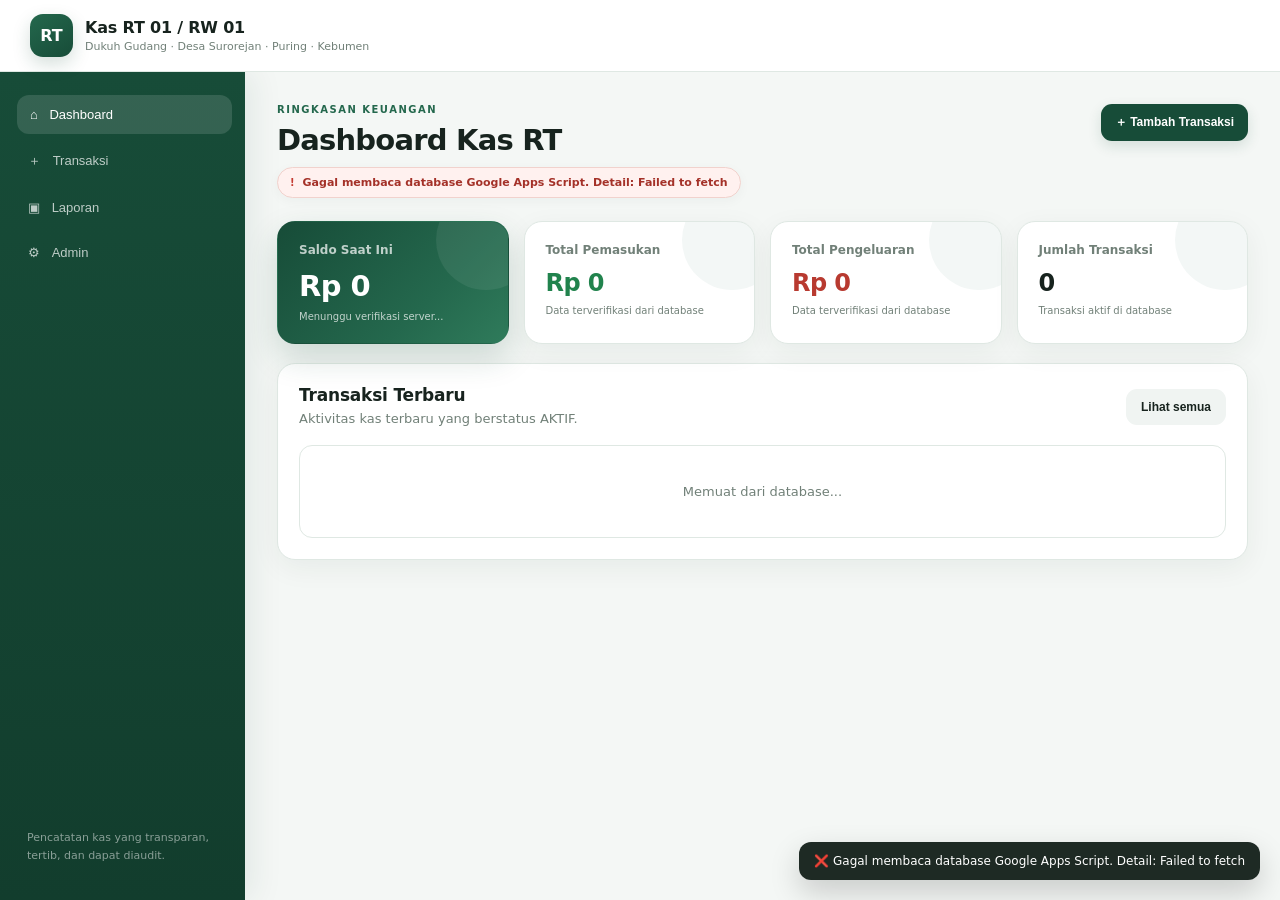
<file: index.html>
<!doctype html>
<html lang="id">
<head>
  <meta charset="UTF-8">
  <meta name="viewport" content="width=device-width, initial-scale=1.0">
  <meta name="description" content="Aplikasi Kas RT 01 RW 01 Dukuh Gudang, Desa Surorejan, Kecamatan Puring, Kabupaten Kebumen.">
  <title>Kas RT 01 / RW 01</title>
  <link rel="stylesheet" href="css/style.css?v=7">
</head>
<body>
<div id="app">
<header class="topbar"><div class="brand"><div class="brand-mark">RT</div><div><div class="brand-title">Kas RT 01 / RW 01</div><div class="brand-subtitle">Dukuh Gudang · Desa Surorejan · Puring · Kebumen</div></div></div><button class="menu-btn" id="menuBtn" aria-label="Buka menu">☰</button></header>
<aside class="sidebar" id="sidebar"><nav><button class="nav-item active" data-page="dashboard">⌂ <span>Dashboard</span></button><button class="nav-item" data-page="transactions">＋ <span>Transaksi</span></button><button class="nav-item" data-page="reports">▣ <span>Laporan</span></button><button class="nav-item" data-page="admin">⚙ <span>Admin</span></button></nav><div class="sidebar-footer">Pencatatan kas yang transparan, tertib, dan dapat diaudit.</div></aside>
<main class="main">
<section class="page active" id="page-dashboard"><div class="page-head"><div><p class="eyebrow">RINGKASAN KEUANGAN</p><h1>Dashboard Kas RT</h1><p class="connection-pill" id="connectionStatus"><span class="status-icon">!</span><span class="status-text">Memeriksa database...</span></p></div><button class="btn primary" data-go="transactions">＋ Tambah Transaksi</button></div>
<div class="cards"><article class="card balance"><span>Saldo Saat Ini</span><strong id="saldo">Rp 0</strong><small id="saldoMeta">Menunggu verifikasi server...</small></article><article class="card"><span>Total Pemasukan</span><strong class="income" id="pemasukan">Rp 0</strong><small>Data terverifikasi dari database</small></article><article class="card"><span>Total Pengeluaran</span><strong class="expense" id="pengeluaran">Rp 0</strong><small>Data terverifikasi dari database</small></article><article class="card"><span>Jumlah Transaksi</span><strong id="jumlahTransaksi">0</strong><small>Transaksi aktif di database</small></article></div>
<div class="panel"><div class="panel-head"><div><h2>Transaksi Terbaru</h2><p class="muted">Aktivitas kas terbaru yang berstatus AKTIF.</p></div><button class="btn ghost" data-go="transactions">Lihat semua</button></div><div class="table-wrap" id="recentTable"><div class="empty">Memuat dari database...</div></div></div></section>
<section class="page" id="page-transactions"><div class="page-head"><div><p class="eyebrow">BUKU KAS</p><h1>Transaksi</h1><p class="muted">Catat pemasukan dan pengeluaran. Data dianggap tersimpan hanya setelah diverifikasi kembali dari server.</p></div></div><div class="grid-2"><div class="panel"><div class="panel-head"><div><h2>Tambah Transaksi</h2><p class="muted">Database adalah sumber kebenaran utama.</p></div></div><form id="transactionForm" class="form"><div class="segmented"><button type="button" class="segment active" data-type="Pemasukan">↑ Pemasukan</button><button type="button" class="segment" data-type="Pengeluaran">↓ Pengeluaran</button></div><div class="form-grid"><label>Tanggal<input type="date" id="tanggal" required></label><label>Waktu<input type="time" id="waktu" required></label><label>Nominal<input type="number" id="nominal" min="1" step="1" placeholder="500000" required></label><label>Kategori<select id="kategori" required><option value="">Pilih kategori</option></select></label><label class="full">Keterangan<input type="text" id="keterangan" maxlength="200" placeholder="Contoh: Iuran kas bulan Agustus" required></label><label class="full">Catatan<textarea id="catatan" rows="3" placeholder="Opsional"></textarea></label><label class="full">Bukti transaksi<input type="file" id="bukti" accept="image/*,application/pdf"><small id="uploadStatus"></small></label></div><div class="form-actions"><button class="btn ghost" type="reset">Reset</button><button class="btn primary" type="submit" id="saveBtn">💾 Simpan ke Database</button></div></form></div><div class="panel info-panel"><h2>Prinsip pencatatan</h2><ul><li>Setiap transaksi memiliki ID unik.</li><li>Saldo dihitung server dari saldo awal + pemasukan AKTIF − pengeluaran AKTIF.</li><li>Browser tidak menjadi sumber saldo.</li><li>Edit tidak menghapus histori.</li><li>Pembatalan menjadi DIBATALKAN dan tetap tercatat.</li><li>Perubahan admin masuk audit log.</li></ul></div></div><div class="panel table-panel"><div class="panel-head"><div><h2>Riwayat Transaksi</h2><p class="muted">Data dimuat ulang langsung dari database.</p></div></div><div class="filters"><input id="search" placeholder="Cari ID, kategori, keterangan..."><select id="filterJenis"><option value="">Semua jenis</option><option>Pemasukan</option><option>Pengeluaran</option></select><input type="date" id="filterStart"><input type="date" id="filterEnd"></div><div class="table-wrap" id="transactionTable"><div class="empty">Memuat dari database...</div></div></div></section>
<section class="page" id="page-reports"><div class="page-head"><div><p class="eyebrow">PELAPORAN</p><h1>Laporan Keuangan</h1><p class="muted">Laporan mengambil angka langsung dari server.</p></div></div><div class="panel report-card"><div class="form-grid"><label>Dari tanggal<input type="date" id="reportStart"></label><label>Sampai tanggal<input type="date" id="reportEnd"></label></div><div class="form-actions"><button class="btn primary" id="pdfBtn">📄 Export PDF</button><button class="btn whatsapp" id="waBtn">◉ Share WhatsApp</button></div><div id="reportResult" class="result"></div></div></section>
<section class="page" id="page-admin"><div class="page-head"><div><p class="eyebrow">KONTROL SISTEM</p><h1>Administrasi</h1><p class="muted">Pengaturan identitas RT dan keamanan admin.</p></div></div><div class="grid-2"><div class="panel"><div class="panel-head"><div><h2>Identitas RT</h2><p class="muted">Perubahan membutuhkan password admin.</p></div></div><form id="configForm" class="form"><div class="form-grid"><label>RT<input id="admin_rt"></label><label>RW<input id="admin_rw"></label><label>Dukuh<input id="admin_dukuh"></label><label>Desa<input id="admin_desa"></label><label>Kecamatan<input id="admin_kecamatan"></label><label>Kabupaten<input id="admin_kabupaten"></label><label>Ketua RT<input id="admin_ketua"></label><label>Bendahara<input id="admin_bendahara"></label><label class="full">Saldo awal<input type="number" id="admin_saldo"></label></div><div class="form-actions"><button class="btn primary" type="submit">💾 Simpan Pengaturan</button></div></form></div><div class="panel"><div class="panel-head"><div><h2>Keamanan Admin</h2><p class="muted">Password hanya diproses oleh backend.</p></div></div><form id="passwordForm" class="form"><label>Password lama<input type="password" id="oldPassword" required></label><label>Password baru<input type="password" id="newPassword" minlength="8" required></label><label>Ulangi password baru<input type="password" id="confirmPassword" minlength="8" required></label><div class="form-actions"><button class="btn primary" type="submit">🔐 Ganti Password</button></div></form></div></div></section>
</main></div>
<div class="modal" id="editModal" aria-hidden="true"><div class="modal-box"><button class="modal-close" data-close="editModal">×</button><p class="eyebrow">OTORISASI ADMIN</p><h2>Edit Transaksi</h2><p class="muted">Password dan alasan perubahan wajib diisi.</p><form id="editForm" class="form"><input type="hidden" id="editId"><div id="editFields"></div><label>Password admin<input type="password" id="editPassword" required></label><label>Alasan perubahan<textarea id="editReason" required placeholder="Contoh: salah input nominal"></textarea></label><div class="form-actions"><button type="button" class="btn ghost" data-close="editModal">Batal</button><button class="btn primary">💾 Simpan Perubahan</button></div></form></div></div>
<div class="modal" id="cancelModal" aria-hidden="true"><div class="modal-box"><button class="modal-close" data-close="cancelModal">×</button><p class="eyebrow">OTORISASI ADMIN</p><h2>Batalkan Transaksi</h2><p class="muted">Transaksi tidak dihapus. Status akan menjadi DIBATALKAN.</p><form id="cancelForm" class="form"><input type="hidden" id="cancelId"><label>Password admin<input type="password" id="cancelPassword" required></label><label>Alasan pembatalan<textarea id="cancelReason" required></textarea></label><div class="form-actions"><button type="button" class="btn ghost" data-close="cancelModal">Batal</button><button class="btn danger">Batalkan</button></div></form></div></div>
<div class="toast" id="toast"></div>
<script src="js/config.js?v=7"></script><script src="js/api.js?v=7"></script><script src="js/app.js?v=7"></script>
</body></html>
</file>
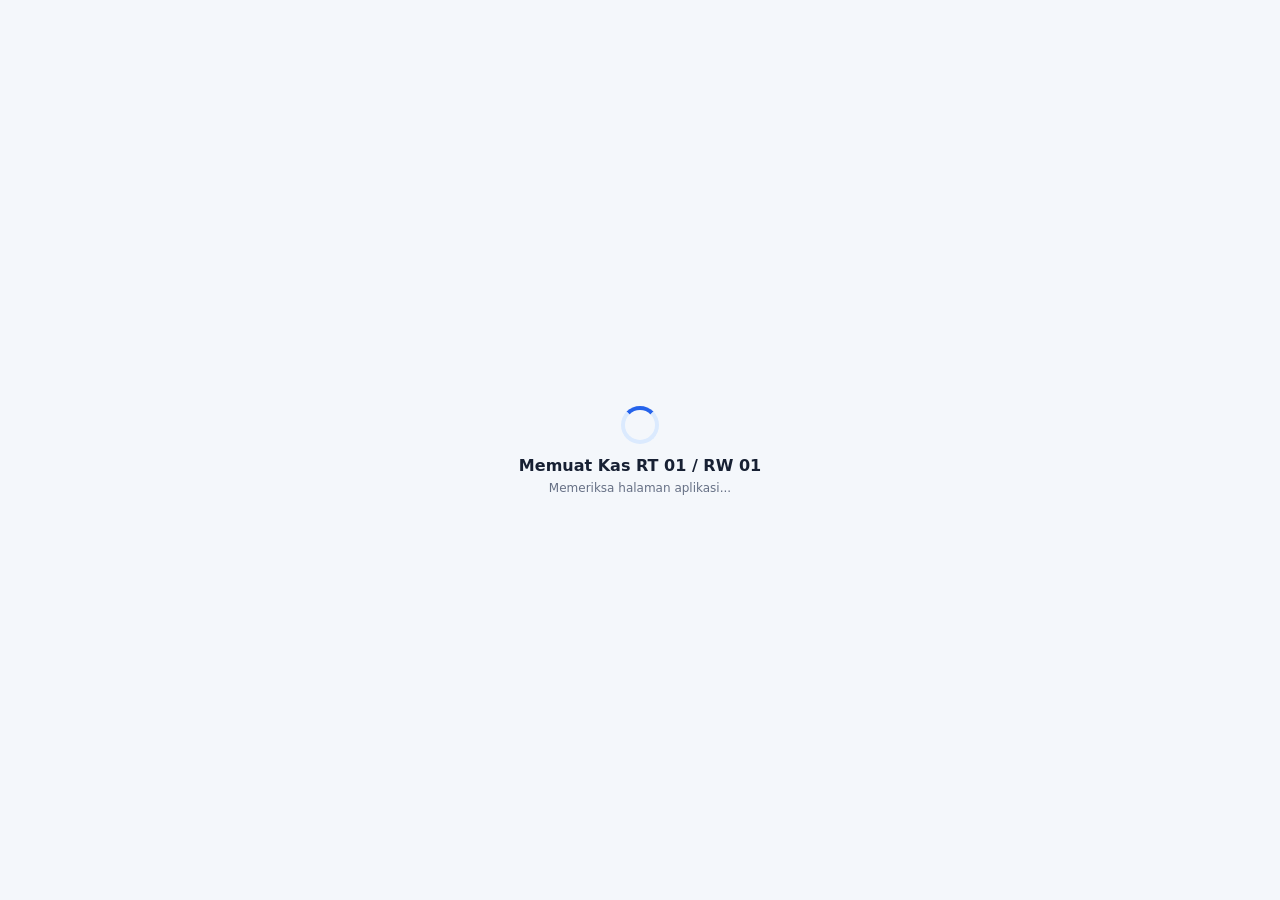
<file: apps-script/Index.html>
<!doctype html>
<html lang="id">
<head>
<meta charset="UTF-8">
<meta name="viewport" content="width=device-width, initial-scale=1, viewport-fit=cover">
<meta name="theme-color" content="#0b1f3a">
<title>Kas RT 01 / RW 01</title>
<style>
:root{--navy:#0b1f3a;--navy2:#12345b;--blue:#2563eb;--green:#059669;--red:#dc2626;--bg:#f4f7fb;--card:#fff;--text:#172033;--muted:#667085;--line:#e6eaf0;--shadow:0 10px 30px rgba(15,23,42,.08);--radius:18px}*{box-sizing:border-box}html,body{margin:0;background:var(--bg);color:var(--text);font-family:Inter,system-ui,-apple-system,BlinkMacSystemFont,"Segoe UI",sans-serif}button,input,select,textarea{font:inherit}button{cursor:pointer}.hidden{display:none!important}.app{min-height:100vh}.topbar{height:72px;background:linear-gradient(135deg,var(--navy),var(--navy2));color:#fff;display:flex;align-items:center;justify-content:space-between;padding:0 28px}.brand{display:flex;align-items:center;gap:13px}.logo{width:44px;height:44px;border-radius:13px;background:#fff;display:grid;place-items:center}.brand h1{font-size:16px;margin:0}.brand small{opacity:.7}.server{display:flex;align-items:center;gap:8px;font-size:12px;background:rgba(255,255,255,.1);padding:8px 12px;border-radius:999px}.dot{width:8px;height:8px;border-radius:50%;background:#fbbf24}.layout{display:flex;min-height:calc(100vh - 72px)}.sidebar{width:235px;background:#fff;border-right:1px solid var(--line);padding:22px 14px}.nav{display:grid;gap:7px}.nav button{border:0;background:transparent;text-align:left;padding:12px 14px;border-radius:12px;color:#526071;font-weight:600}.nav button.active,.nav button:hover{background:#edf4ff;color:var(--blue)}.main{flex:1;min-width:0;padding:28px;max-width:1500px;margin:auto;width:100%}.view{display:none}.view.active{display:block}.page-title{display:flex;justify-content:space-between;align-items:center;gap:20px;margin-bottom:22px}.page-title h2{margin:0;font-size:25px}.page-title p{margin:5px 0 0;color:var(--muted);font-size:13px}.actions{display:flex;gap:9px;flex-wrap:wrap}.btn{border:1px solid var(--line);background:#fff;color:var(--text);padding:10px 14px;border-radius:11px;font-weight:700}.btn.primary{background:var(--blue);border-color:var(--blue);color:#fff}.btn.success{background:var(--green);border-color:var(--green);color:#fff}.btn.danger{background:var(--red);border-color:var(--red);color:#fff}.btn.soft{background:#edf4ff;color:var(--blue);border-color:#dbeafe}.cards{display:grid;grid-template-columns:2fr 1fr 1fr 1fr;gap:15px;margin-bottom:20px}.card{background:var(--card);border:1px solid var(--line);border-radius:var(--radius);box-shadow:var(--shadow)}.balance{padding:25px;background:linear-gradient(135deg,#0b1f3a,#174c80);color:#fff;min-height:154px}.balance .label{opacity:.75;font-size:12px}.balance strong{display:block;font-size:32px;margin:10px 0}.verified{font-size:12px;opacity:.8}.stat{padding:20px}.stat .label{font-size:12px;color:var(--muted)}.stat strong{display:block;font-size:22px;margin:10px 0}.positive{color:var(--green)}.negative{color:var(--red)}.section{padding:20px;margin-bottom:18px}.section-head{display:flex;justify-content:space-between;align-items:center;margin-bottom:15px}.section-head h3{margin:0;font-size:16px}.grid2{display:grid;grid-template-columns:1fr 1fr;gap:16px}.form-grid{display:grid;grid-template-columns:repeat(2,1fr);gap:14px}.field{display:grid;gap:7px}.field.full{grid-column:1/-1}.field label{font-size:12px;font-weight:800;color:#475467}.field input,.field select,.field textarea{width:100%;border:1px solid #d9dee8;background:#fff;border-radius:11px;padding:11px 12px;outline:none}.type-switch{display:grid;grid-template-columns:1fr 1fr;gap:8px}.type-switch button{padding:12px;border:1px solid var(--line);background:#fff;border-radius:11px;font-weight:800}.type-switch button.active.in{background:#ecfdf5;border-color:#a7f3d0;color:var(--green)}.type-switch button.active.out{background:#fef2f2;border-color:#fecaca;color:var(--red)}.table-wrap{overflow:auto;border:1px solid var(--line);border-radius:14px}.table{width:100%;border-collapse:collapse;min-width:760px}.table th,.table td{padding:12px 13px;border-bottom:1px solid var(--line);text-align:left;font-size:13px;white-space:nowrap}.table th{background:#f8fafc;color:#667085;font-size:11px;text-transform:uppercase}.tx-card{display:none}.searchbar{display:flex;gap:10px;margin-bottom:13px}.searchbar input{flex:1;border:1px solid var(--line);border-radius:11px;padding:11px 13px}.bottom-nav{display:none}.empty{text-align:center;padding:30px;color:var(--muted)}.modal{position:fixed;inset:0;background:rgba(15,23,42,.52);display:none;align-items:center;justify-content:center;padding:18px;z-index:50}.modal.show{display:flex}.modal-box{background:#fff;border-radius:20px;width:min(650px,100%);max-height:90vh;overflow:auto;padding:22px}.modal-head{display:flex;justify-content:space-between;align-items:center;margin-bottom:18px}.close{border:0;background:#f2f4f7;border-radius:10px;width:36px;height:36px}.toast{position:fixed;right:20px;bottom:20px;background:#111827;color:#fff;padding:12px 15px;border-radius:12px;display:none;z-index:100;max-width:360px}.toast.show{display:block}.loading{position:fixed;inset:0;background:var(--bg);display:grid;place-items:center;z-index:200}.loading-card{text-align:center;max-width:430px;padding:24px}.spinner{width:38px;height:38px;border:4px solid #dbeafe;border-top-color:var(--blue);border-radius:50%;animation:spin .8s linear infinite;margin:auto auto 12px}@keyframes spin{to{transform:rotate(360deg)}}.load-error{margin-top:18px;text-align:left;background:#fff;border:1px solid #fecaca;border-radius:14px;padding:14px;color:#991b1b;font-size:12px;display:none}.load-error code{display:block;margin-top:8px;background:#f8fafc;color:#475467;padding:8px;border-radius:8px;word-break:break-word}.load-actions{display:flex;gap:8px;justify-content:center;margin-top:14px}
@media(max-width:1000px){.cards{grid-template-columns:1fr 1fr}.balance{grid-column:1/-1}.sidebar{width:200px}.main{padding:20px}}
@media(max-width:720px){.topbar{height:64px;padding:0 15px}.brand h1{font-size:14px}.brand small{font-size:10px}.logo{width:39px;height:39px}.server{font-size:10px;padding:7px}.layout{min-height:calc(100vh - 64px)}.sidebar{display:none}.main{padding:15px 14px 90px}.page-title{align-items:flex-start;flex-direction:column}.page-title h2{font-size:21px}.cards{grid-template-columns:1fr 1fr;gap:10px}.balance{grid-column:1/-1;min-height:145px;padding:20px}.balance strong{font-size:28px}.stat{padding:15px}.stat strong{font-size:18px}.grid2,.form-grid{grid-template-columns:1fr}.field.full{grid-column:auto}.section{padding:15px}.table-wrap{display:none}.tx-card{display:block;padding:13px;border-bottom:1px solid var(--line)}.bottom-nav{position:fixed;display:grid;grid-template-columns:repeat(5,1fr);bottom:0;left:0;right:0;height:67px;background:#fff;border-top:1px solid var(--line);z-index:30}.bottom-nav button{border:0;background:transparent;color:#667085;font-size:10px;font-weight:700}.bottom-nav button.active{color:var(--blue)}.bottom-nav .plus{background:var(--blue);color:#fff;border-radius:50%;width:46px;height:46px;justify-self:center;align-self:center;font-size:20px}.actions{width:100%}.actions .btn{flex:1}}
</style>
</head>
<body>
<div id="loading" class="loading"><div class="loading-card"><div class="spinner"></div><strong id="loadingTitle">Memuat Kas RT 01 / RW 01</strong><div id="loadingText" style="color:#667085;font-size:12px;margin-top:6px">Memeriksa halaman aplikasi...</div><div id="loadError" class="load-error"><b>Detail diagnostik</b><div id="loadErrorText"></div><code id="loadErrorCode"></code><div class="load-actions"><button class="btn primary" onclick="boot()">↻ Coba Lagi</button><button class="btn" onclick="showDiagnostic()">Diagnostik</button></div></div></div></div>
<div class="app"><header class="topbar"><div class="brand"><div class="logo"><b style="color:#0b1f3a;font-size:22px">RT</b></div><div><h1>Kas RT 01 / RW 01</h1><small>Dukuh Gudang · Desa Surorejan</small></div></div><div class="server"><span class="dot" id="serverDot"></span><span id="serverStatus">Menyiapkan...</span></div></header>
<div class="layout"><aside class="sidebar"><nav class="nav"><button data-view="dashboard" class="active">⌂ Dashboard</button><button data-view="transaksi">＋ Transaksi</button><button data-view="riwayat">▤ Riwayat Kas</button><button data-view="warga">♙ Data Warga / KK</button><button data-view="laporan">▧ Laporan</button><button data-view="admin">⚙ Admin</button></nav></aside>
<main class="main">
<section id="view-dashboard" class="view active"><div class="page-title"><div><h2>Dashboard</h2><p>Ringkasan kondisi kas RT secara real-time.</p></div><div class="actions"><button class="btn success" onclick="openTransaction('Pemasukan')">＋ Pemasukan</button><button class="btn danger" onclick="openTransaction('Pengeluaran')">− Pengeluaran</button></div></div><div class="cards"><div class="card balance"><div class="label">SALDO SAAT INI</div><strong id="saldo">Rp 0</strong><div class="verified">✓ Dihitung & dikonfirmasi server</div></div><div class="card stat"><div class="label">TOTAL PEMASUKAN</div><strong id="pemasukan" class="positive">Rp 0</strong><span class="label">Transaksi aktif</span></div><div class="card stat"><div class="label">TOTAL PENGELUARAN</div><strong id="pengeluaran" class="negative">Rp 0</strong><span class="label">Transaksi aktif</span></div><div class="card stat"><div class="label">TRANSAKSI AKTIF</div><strong id="jumlah">0</strong><span class="label">Database server</span></div></div><div class="card section"><div class="section-head"><h3>Transaksi Terbaru</h3><button class="btn soft" onclick="navigate('riwayat')">Lihat semua</button></div><div id="recent"></div></div></section>
<section id="view-transaksi" class="view"><div class="page-title"><div><h2>Catat Transaksi</h2><p>Setiap transaksi langsung diverifikasi ke Google Sheets.</p></div></div><div class="card section"><form id="txForm" onsubmit="saveTransaction(event)"><div class="form-grid"><div class="field full"><label>Jenis Transaksi</label><div class="type-switch"><button type="button" id="typeIn" class="active in" onclick="setType('Pemasukan')">＋ Pemasukan</button><button type="button" id="typeOut" onclick="setType('Pengeluaran')">− Pengeluaran</button></div><input type="hidden" id="txJenis" value="Pemasukan"></div><div class="field"><label>Tanggal</label><input id="txTanggal" type="date" required></div><div class="field"><label>Waktu</label><input id="txWaktu" type="time" required></div><div class="field"><label>Kategori</label><select id="txKategori" required></select></div><div class="field"><label>Nominal</label><input id="txNominal" inputmode="numeric" placeholder="Rp 0" required></div><div class="field full"><label>Keterangan</label><input id="txKeterangan" maxlength="150" placeholder="Contoh: Iuran warga bulan Agustus" required></div><div class="field full"><label>Catatan</label><textarea id="txCatatan" rows="3" placeholder="Informasi tambahan (opsional)"></textarea></div><div class="field full"><label>Lampiran / Bukti</label><input id="txLampiran" type="file" accept="image/*,.pdf"><small style="color:#667085">Lampiran akan diproses oleh server.</small></div></div><div class="actions" style="margin-top:18px"><button type="submit" class="btn primary" id="saveTxBtn">💾 Simpan ke Database</button><button type="button" class="btn" onclick="resetTxForm()">Reset</button></div></form></div></section>
<section id="view-riwayat" class="view"><div class="page-title"><div><h2>Riwayat Kas</h2><p>Data berasal langsung dari database server.</p></div><button class="btn" onclick="loadData()">↻ Refresh</button></div><div class="card section"><div class="searchbar"><input id="txSearch" placeholder="Cari ID, kategori, keterangan..." oninput="renderTransactions()"><select id="txFilter" onchange="renderTransactions()"><option value="">Semua jenis</option><option>Pemasukan</option><option>Pengeluaran</option></select></div><div class="table-wrap"><table class="table"><thead><tr><th>ID</th><th>Tanggal</th><th>Jenis</th><th>Kategori</th><th>Keterangan</th><th>Nominal</th><th>Status</th><th>Aksi</th></tr></thead><tbody id="txTable"></tbody></table></div><div id="txCards"></div></div></section>
<section id="view-warga" class="view"><div class="page-title"><div><h2>Data Warga / KK</h2><p>Basis data warga untuk pengembangan iuran dan administrasi RT.</p></div></div><div class="card section"><div class="empty">Modul warga akan diaktifkan setelah endpoint backend warga tersedia.</div></div></section>
<section id="view-laporan" class="view"><div class="page-title"><div><h2>Laporan</h2><p>Laporan kas siap dibagikan melalui WhatsApp atau PDF.</p></div></div><div class="cards"><div class="card stat"><div class="label">SALDO AWAL</div><strong id="reportAwal">Rp 0</strong></div><div class="card stat"><div class="label">PEMASUKAN</div><strong id="reportIn" class="positive">Rp 0</strong></div><div class="card stat"><div class="label">PENGELUARAN</div><strong id="reportOut" class="negative">Rp 0</strong></div><div class="card stat"><div class="label">SALDO AKHIR</div><strong id="reportSaldo">Rp 0</strong></div></div><div class="card section"><div class="actions"><button class="btn success" onclick="shareWhatsApp()">☏ Share WhatsApp</button><button class="btn primary" onclick="makePdf()">▣ Buat PDF</button><button class="btn" onclick="window.print()">⎙ Print</button></div><div id="reportText" style="white-space:pre-wrap;margin-top:18px;background:#f8fafc;padding:18px;border-radius:14px;font-size:13px"></div></div></section>
<section id="view-admin" class="view"><div class="page-title"><div><h2>Admin & Pengaturan</h2><p>Akses sensitif memerlukan password admin.</p></div></div><div class="grid2"><div class="card section"><h3>Identitas RT</h3><div class="empty">Pengaturan dapat digunakan setelah login admin.</div></div><div class="card section"><h3>Password Admin</h3><div class="empty">Gunakan backend production untuk perubahan password.</div></div></div></section>
</main></div><nav class="bottom-nav"><button data-view="dashboard" class="active">⌂<br>Home</button><button data-view="riwayat">▤<br>Kas</button><button class="plus" onclick="openTransaction('Pemasukan')">＋</button><button data-view="warga">♙<br>Warga</button><button data-view="admin">⚙<br>Admin</button></nav></div>
<div id="modal" class="modal"><div class="modal-box"><div class="modal-head"><h3 id="modalTitle">Form</h3><button class="close" onclick="closeModal()">×</button></div><div id="modalBody"></div></div></div><div id="toast" class="toast"></div>
<script>
const UI_VERSION='2026.08.20.12';
const state={data:null,type:'Pemasukan'};
const $=id=>document.getElementById(id);
const money=n=>'Rp '+Number(n||0).toLocaleString('id-ID');
const today=()=>new Intl.DateTimeFormat('en-CA',{timeZone:'Asia/Jakarta'}).format(new Date());
const nowTime=()=>new Intl.DateTimeFormat('en-GB',{hour:'2-digit',minute:'2-digit',hour12:false,timeZone:'Asia/Jakarta'}).format(new Date());
function toast(msg){$('toast').textContent=msg;$('toast').classList.add('show');setTimeout(()=>$('toast').classList.remove('show'),3500)}
function rpc(name,payload={},timeoutMs=15000){return new Promise((resolve,reject)=>{if(typeof google==='undefined'||!google.script||!google.script.run){reject(new Error('google.script.run tidak tersedia. Pastikan halaman dibuka dari Google Apps Script /exec.'));return}let done=false;const timer=setTimeout(()=>{if(done)return;done=true;reject(new Error('Timeout '+timeoutMs+' ms saat memanggil '+name+'. Server tidak mengembalikan respons.'))},timeoutMs);try{google.script.run.withSuccessHandler(result=>{if(done)return;done=true;clearTimeout(timer);resolve(result)}).withFailureHandler(err=>{if(done)return;done=true;clearTimeout(timer);reject(new Error(err&&err.message?err.message:String(err||'Server error')))} )[name](payload)}catch(err){if(done)return;done=true;clearTimeout(timer);reject(err)}})}
async function boot(){const loading=$('loading'),title=$('loadingTitle'),text=$('loadingText'),errBox=$('loadError'),errText=$('loadErrorText'),errCode=$('loadErrorCode');loading.style.display='grid';errBox.style.display='none';title.textContent='Memuat Kas RT 01 / RW 01';$('serverStatus').textContent='Menghubungkan...';try{text.textContent='Memuat data langsung dari server...';const data=await rpc('initialData',{},20000);if(!data||data.success!==true)throw new Error(data&&data.message?data.message:'initialData tidak mengembalikan data valid.');state.data=data;$('serverStatus').textContent='Database tersambung';$('serverDot').style.background='#34d399';renderAll();loading.style.display='none'}catch(e){$('serverStatus').textContent='Server bermasalah';$('serverDot').style.background='#f87171';title.textContent='Gagal memuat aplikasi';text.textContent='Aplikasi tidak menerima respons dari backend.';errText.textContent=e.message;errCode.textContent='UI '+UI_VERSION+' · Fungsi: initialData · Timeout: 20 detik';errBox.style.display='block'}}
function showDiagnostic(){alert('UI '+UI_VERSION+'\n\nFungsi yang dipanggil: initialData\nSumber data: Google Apps Script → Google Sheets\n\nJika timeout, periksa Executions di Apps Script untuk melihat apakah initialData sedang berjalan atau tertahan.')}
function navigate(view){document.querySelectorAll('.view').forEach(x=>x.classList.remove('active'));const el=$('view-'+view);if(el)el.classList.add('active');document.querySelectorAll('[data-view]').forEach(x=>x.classList.toggle('active',x.dataset.view===view));}
document.querySelectorAll('[data-view]').forEach(x=>x.addEventListener('click',()=>navigate(x.dataset.view)));
function renderAll(){renderDashboard();renderCategories();renderTransactions();renderReport();resetTxForm(false)}
function renderDashboard(){const d=state.data.dashboard||{};$('saldo').textContent=money(d.saldo);$('pemasukan').textContent=money(d.pemasukan);$('pengeluaran').textContent=money(d.pengeluaran);$('jumlah').textContent=d.jumlahTransaksi||0;const tx=(state.data.transactions||[]).slice(0,5);$('recent').innerHTML=tx.length?tx.map(txCard).join(''):'<div class="empty">Belum ada transaksi.</div>'}
function renderCategories(){const c=state.data.categories||{};fillCategory(c[state.type]||[])}
function fillCategory(list){$('txKategori').innerHTML=(list.length?list:['Lainnya']).map(x=>'<option>'+escapeHtml(x)+'</option>').join('')}
function renderTransactions(){const list=(state.data.transactions||[]).filter(x=>x.status==='AKTIF');const q=($('txSearch')?.value||'').toLowerCase();const f=$('txFilter')?.value||'';const filtered=list.filter(x=>(!f||x.jenis===f)&&(!q||[x.id,x.kategori,x.keterangan].join(' ').toLowerCase().includes(q)));$('txTable').innerHTML=filtered.length?filtered.map(txRow).join(''):'<tr><td colspan="8"><div class="empty">Tidak ada data.</div></td></tr>';$('txCards').innerHTML=filtered.length?filtered.map(txCard).join(''):'<div class="empty">Tidak ada transaksi.</div>'}
function txRow(x){return '<tr><td>'+escapeHtml(x.id)+'</td><td>'+x.tanggal+'</td><td>'+x.jenis+'</td><td>'+escapeHtml(x.kategori)+'</td><td>'+escapeHtml(x.keterangan)+'</td><td class="'+(x.jenis==='Pemasukan'?'positive':'negative')+'">'+(x.jenis==='Pemasukan'?'+':'-')+' '+money(x.nominal)+'</td><td><span class="badge active">AKTIF</span></td><td><button class="btn soft" onclick="editTx(\''+x.id+'\')">Edit</button></td></tr>'}
function txCard(x){return '<div class="tx-card"><div><b>'+escapeHtml(x.keterangan)+'</b><div style="font-size:11px;color:#667085;margin-top:4px">'+escapeHtml(x.id)+' · '+x.tanggal+' · '+escapeHtml(x.kategori)+'</div></div><div style="margin-top:8px" class="'+(x.jenis==='Pemasukan'?'positive':'negative')+'"><b>'+(x.jenis==='Pemasukan'?'+':'-')+' '+money(x.nominal)+'</b></div></div>'}
function setType(type){state.type=type;$('txJenis').value=type;$('typeIn').className=type==='Pemasukan'?'active in':'';$('typeOut').className=type==='Pengeluaran'?'active out':'';renderCategories()}
function openTransaction(type){navigate('transaksi');setType(type);resetTxForm(false)}
function resetTxForm(){if(!$('txForm'))return;$('txForm').reset();$('txTanggal').value=today();$('txWaktu').value=nowTime();$('txJenis').value=state.type;renderCategories()}
async function saveTransaction(e){e.preventDefault();const btn=$('saveTxBtn');btn.disabled=true;btn.textContent='Menyimpan...';try{const r=await rpc('createTransaction',{jenis:$('txJenis').value,tanggal:$('txTanggal').value,waktu:$('txWaktu').value,kategori:$('txKategori').value,nominal:$('txNominal').value,keterangan:$('txKeterangan').value,catatan:$('txCatatan').value,buktiUrl:''},20000);if(!r||!r.success)throw new Error(r&&r.message?r.message:'Transaksi gagal');state.data=await rpc('initialData',{},20000);renderAll();toast('✓ '+r.id+' tersimpan di database');navigate('riwayat')}catch(e){toast('Gagal menyimpan: '+e.message)}finally{btn.disabled=false;btn.textContent='💾 Simpan ke Database'}}
async function loadData(){try{const d=await rpc('initialData',{},20000);if(!d||!d.success)throw Error(d&&d.message||'Data server tidak valid');state.data=d;renderAll();toast('Data diperbarui dari server')}catch(e){toast('Gagal memuat: '+e.message)}}
function renderReport(){const d=state.data?.dashboard||{};$('reportAwal').textContent=money(d.saldoAwal);$('reportIn').textContent=money(d.pemasukan);$('reportOut').textContent=money(d.pengeluaran);$('reportSaldo').textContent=money(d.saldo);const c=state.data?.config||{};$('reportText').textContent='LAPORAN KAS '+(c.nama_rt||'RT 01')+' '+(c.nama_rw||'RW 01')+'\n'+(c.dukuh||'Dukuh Gudang')+', Desa '+(c.desa||'Surorejan')+'\nPer Tanggal: '+new Date().toLocaleDateString('id-ID')+'\n\nSaldo Awal: '+money(d.saldoAwal)+'\nTotal Pemasukan: '+money(d.pemasukan)+'\nTotal Pengeluaran: '+money(d.pengeluaran)+'\n-----------------------------------\nSISA SALDO SEKARANG: '+money(d.saldo)+'\n\nCatatan: Transaksi dicatat secara otomatis via Aplikasi Kas RT.'}
function shareWhatsApp(){window.open('https://wa.me/?text='+encodeURIComponent($('reportText').textContent),'_blank')}
async function makePdf(){try{const r=await rpc('createReportPdf',{},30000);if(!r||!r.success)throw Error(r&&r.message||'PDF gagal dibuat');window.open(r.url,'_blank')}catch(e){toast('Gagal membuat PDF: '+e.message)}}
function modal(t,b){$('modalTitle').textContent=t;$('modalBody').innerHTML=b;$('modal').classList.add('show')}
function closeModal(){$('modal').classList.remove('show')}
function escapeHtml(v){return String(v??'').replace(/[&<>"']/g,c=>({'&':'&amp;','<':'&lt;','>':'&gt;','"':'&quot;',"'":'&#039;'}[c]))}
resetTxForm();boot();
</script>
</body>
</html>
</file>
<file: css/style.css>
*{box-sizing:border-box}:root{--green:#174c38;--green2:#24684d;--green3:#2f7b5b;--soft:#eaf5ef;--bg:#f4f7f5;--card:#fff;--text:#17231e;--muted:#718078;--border:#dfe8e3;--red:#b83a30;--amber:#a96b12;--shadow:0 8px 28px rgba(21,52,39,.06);--shadow-lg:0 18px 45px rgba(21,52,39,.10);--radius:18px}html{scroll-behavior:smooth}body{margin:0;background:var(--bg);color:var(--text);font-family:Inter,ui-sans-serif,system-ui,-apple-system,BlinkMacSystemFont,"Segoe UI",sans-serif;-webkit-font-smoothing:antialiased}.topbar{height:72px;background:rgba(255,255,255,.96);backdrop-filter:blur(14px);border-bottom:1px solid var(--border);display:flex;align-items:center;justify-content:space-between;padding:0 30px;position:fixed;left:0;right:0;top:0;z-index:40}.brand{display:flex;gap:12px;align-items:center}.brand-mark{width:43px;height:43px;border-radius:13px;background:linear-gradient(145deg,var(--green2),var(--green));color:#fff;display:grid;place-items:center;font-weight:900;box-shadow:0 7px 18px rgba(23,76,56,.18)}.brand-title{font-weight:850;letter-spacing:-.2px}.brand-subtitle{font-size:11px;color:var(--muted);margin-top:3px}.menu-btn{display:none;border:1px solid var(--border);background:var(--soft);padding:9px 12px;border-radius:11px}.sidebar{position:fixed;top:72px;bottom:0;left:0;width:245px;background:linear-gradient(180deg,#174c38,#123d2d);color:#fff;padding:23px 15px;z-index:35;display:flex;flex-direction:column;box-shadow:8px 0 30px rgba(18,61,45,.08)}.nav-item{display:block;width:100%;border:0;background:transparent;color:rgba(255,255,255,.72);text-align:left;padding:12px 13px;border-radius:12px;margin-bottom:6px;font-size:13px;cursor:pointer;transition:.18s}.nav-item.active,.nav-item:hover{background:rgba(255,255,255,.13);color:#fff;transform:translateX(2px)}.nav-item span{margin-left:8px}.sidebar-footer{margin-top:auto;font-size:11px;line-height:1.65;color:rgba(255,255,255,.5);padding:12px}.main{margin-left:245px;padding:104px 32px 45px;max-width:1550px}.page{display:none;animation:fadeIn .22s ease}.page.active{display:block}@keyframes fadeIn{from{opacity:.3;transform:translateY(4px)}to{opacity:1;transform:none}}.page-head{display:flex;justify-content:space-between;align-items:flex-start;gap:20px;margin-bottom:23px}.eyebrow{font-size:10px;letter-spacing:1.5px;font-weight:850;color:var(--green2);margin:0 0 8px;text-transform:uppercase}.page h1{margin:0;font-size:29px;letter-spacing:-.8px}.muted{color:var(--muted);font-size:13px;line-height:1.55}.connection-pill{display:inline-flex;align-items:center;gap:8px;margin:10px 0 0;padding:8px 12px;border:1px solid var(--border);border-radius:999px;background:#fff;color:#65736c;font-size:11px;font-weight:750;box-shadow:0 3px 12px rgba(21,52,39,.04)}.connection-pill.online{background:#effaf3;color:#177342;border-color:#cfe9d8}.connection-pill.offline{background:#fff1ef;color:#a43128;border-color:#f1d2cd}.status-icon{font-size:10px}.connection-pill.online .status-icon{color:#20a15a}.connection-pill.offline .status-icon{color:#c43b32}.cards{display:grid;grid-template-columns:repeat(4,1fr);gap:15px;margin-bottom:19px}.card,.panel{background:var(--card);border:1px solid var(--border);border-radius:var(--radius);box-shadow:var(--shadow)}.card{padding:21px;position:relative;overflow:hidden;transition:.18s}.card:hover{transform:translateY(-2px);box-shadow:var(--shadow-lg)}.card:after{content:"";position:absolute;right:-28px;top:-32px;width:100px;height:100px;border-radius:50%;background:rgba(36,104,77,.05)}.card span{display:block;font-size:12px;color:var(--muted);margin-bottom:12px;font-weight:650}.card strong{display:block;font-size:24px;letter-spacing:-.6px}.card small{display:block;color:var(--muted);font-size:10px;margin-top:8px}.card.balance{background:linear-gradient(135deg,#174c38 0%,#24684d 65%,#2f7b5b 100%);color:#fff;border-color:transparent;box-shadow:0 14px 32px rgba(23,76,56,.18)}.card.balance:after{background:rgba(255,255,255,.07)}.card.balance span,.card.balance small{color:rgba(255,255,255,.72)}.card.balance strong{font-size:29px}.income{color:#21834d}.expense{color:var(--red)}.panel{padding:21px;margin-bottom:18px}.panel-head{display:flex;align-items:center;justify-content:space-between;gap:15px;margin-bottom:16px}.panel h2{font-size:17px;margin:0 0 4px;letter-spacing:-.2px}.panel-head .muted{margin:0}.grid-2{display:grid;grid-template-columns:minmax(0,1.3fr) minmax(300px,.7fr);gap:18px}.form-grid{display:grid;grid-template-columns:1fr 1fr;gap:14px}.form label{font-size:12px;font-weight:750;color:#34423b;display:block}.form label.full{grid-column:1/-1}.form input,.form select,.form textarea,.filters input,.filters select{display:block;width:100%;margin-top:7px;border:1px solid var(--border);background:#fff;border-radius:11px;padding:11px 12px;font:inherit;font-size:13px;color:var(--text);outline:none;transition:.16s}.form input:hover,.form select:hover,.form textarea:hover{border-color:#c9d8d0}.form textarea{resize:vertical;min-height:86px}.form input:focus,.form select:focus,.form textarea:focus,.filters input:focus,.filters select:focus{border-color:var(--green2);box-shadow:0 0 0 3px rgba(36,104,77,.09)}.segmented{display:grid;grid-template-columns:1fr 1fr;gap:8px;margin-bottom:15px}.segment{border:1px solid var(--border);background:#fff;padding:11px;border-radius:11px;font-weight:750;color:var(--muted);cursor:pointer;transition:.16s}.segment.active{background:var(--soft);border-color:#a9d2ba;color:var(--green);box-shadow:inset 0 0 0 1px rgba(36,104,77,.04)}.form-actions{display:flex;justify-content:flex-end;gap:8px;margin-top:19px}.btn{border:0;border-radius:11px;padding:10px 14px;font-size:12px;font-weight:800;cursor:pointer;transition:.16s;display:inline-flex;align-items:center;justify-content:center;gap:7px}.btn:hover{transform:translateY(-1px)}.btn:active{transform:translateY(0)}.btn:disabled{opacity:.65;cursor:wait;transform:none}.btn.primary{background:var(--green);color:#fff;box-shadow:0 5px 14px rgba(23,76,56,.14)}.btn.primary:hover{background:#123b2c}.btn.ghost{background:#f0f4f2;color:var(--text);border:1px solid transparent}.btn.ghost:hover{border-color:var(--border);background:#e9f0ec}.btn.danger{background:#fbe9e7;color:var(--red)}.btn.whatsapp{background:#e8f6ed;color:#177342}.btn.mini{padding:7px 9px;font-size:10px;border-radius:8px}.info-panel{background:linear-gradient(180deg,#fff,#f6faf7)}.info-panel ul{margin:15px 0 0;padding-left:19px;color:#56635d;font-size:13px;line-height:2}.filters{display:grid;grid-template-columns:1.7fr 170px 160px 160px;gap:9px;margin-bottom:15px}.table-wrap{overflow:auto;border:1px solid var(--border);border-radius:13px;background:#fff}table{width:100%;border-collapse:collapse;font-size:12px;min-width:780px}th,td{text-align:left;padding:12px 13px;border-bottom:1px solid #edf1ef;white-space:nowrap}th{background:#f8faf9;color:#6d7973;font-size:10px;letter-spacing:.7px;text-transform:uppercase;position:sticky;top:0}tbody tr{transition:.12s}tbody tr:hover{background:#fbfdfc}tr:last-child td{border-bottom:0}.trx-id{font:700 11px ui-monospace,SFMono-Regular,Menlo,monospace;color:#315c4a;background:#f2f7f4;padding:4px 6px;border-radius:7px}.badge{display:inline-flex;align-items:center;padding:5px 8px;border-radius:999px;font-size:9px;font-weight:850}.badge.in{background:#e8f6ed;color:#21834d}.badge.out{background:#fbe9e7;color:var(--red)}.badge.active{background:#e8f6ed;color:#177342}.badge.cancel{background:#f0f1f1;color:#777}.empty{text-align:center;padding:38px;color:var(--muted);font-size:13px}.modal{position:fixed;inset:0;background:rgba(8,18,13,.52);backdrop-filter:blur(3px);display:none;align-items:center;justify-content:center;padding:18px;z-index:100}.modal.show{display:flex}.modal-box{background:#fff;width:min(620px,100%);max-height:90vh;overflow:auto;border-radius:20px;padding:25px;position:relative;box-shadow:0 25px 80px rgba(0,0,0,.22)}.modal-close{position:absolute;right:16px;top:12px;border:0;background:#f1f4f2;border-radius:50%;width:32px;height:32px;font-size:20px;cursor:pointer}.toast{position:fixed;right:20px;bottom:20px;background:#1e2a24;color:#fff;padding:12px 15px;border-radius:12px;font-size:12px;box-shadow:0 12px 30px rgba(0,0,0,.18);opacity:0;transform:translateY(10px);pointer-events:none;transition:.2s;z-index:200}.toast.show{opacity:1;transform:none}.whatsapp{cursor:pointer}@media(max-width:1000px){.cards{grid-template-columns:repeat(2,1fr)}.grid-2{grid-template-columns:1fr}.filters{grid-template-columns:1fr 1fr}}@media(max-width:720px){.topbar{height:62px;padding:0 13px}.brand-mark{width:36px;height:36px}.brand-subtitle{display:none}.brand-title{font-size:14px}.menu-btn{display:block}.sidebar{top:62px;left:-255px;transition:.22s}.sidebar.open{left:0}.main{margin-left:0;padding:88px 12px 25px}.page-head{flex-direction:column}.page h1{font-size:24px}.cards{grid-template-columns:1fr 1fr;gap:9px}.card{padding:15px}.card strong{font-size:17px}.card.balance strong{font-size:20px}.form-grid{grid-template-columns:1fr}.form label.full{grid-column:auto}.filters{grid-template-columns:1fr}.panel{padding:15px}.form-actions{flex-wrap:wrap}.btn{padding:10px 12px}}
</file>
